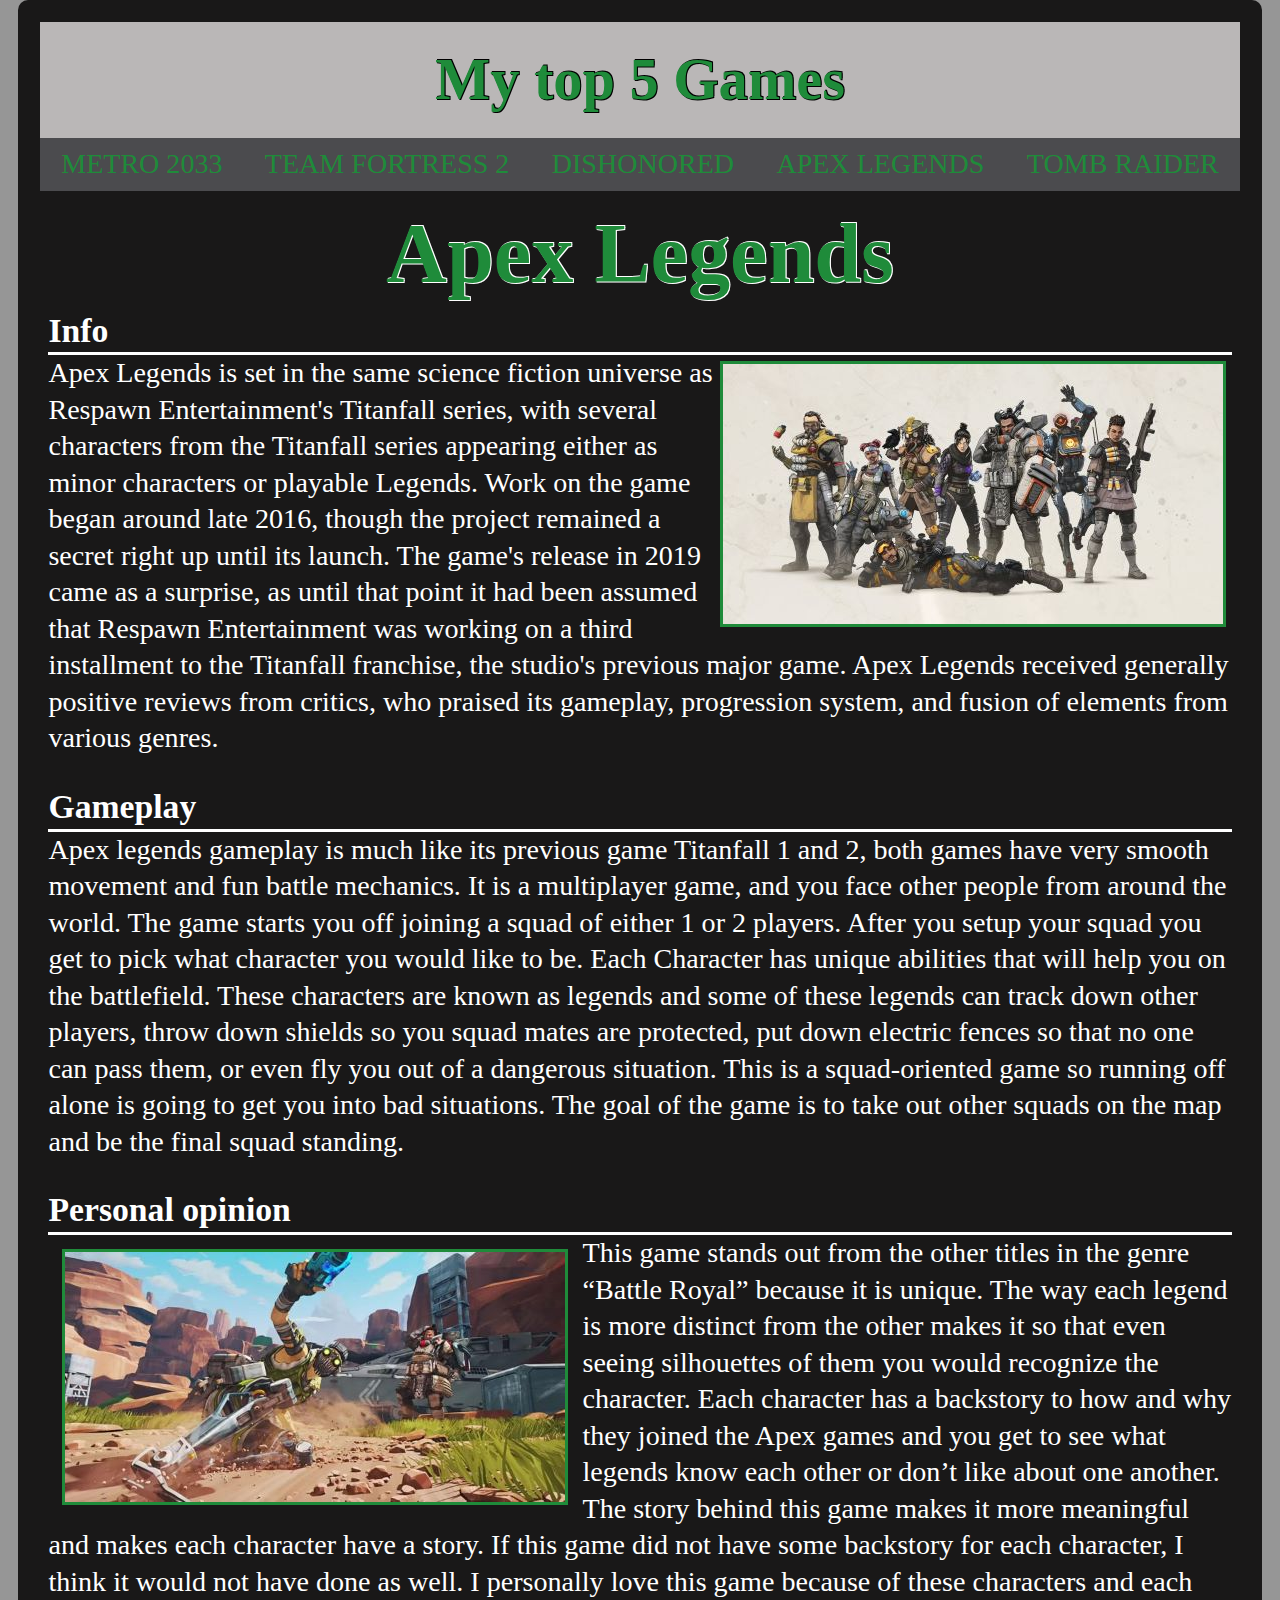
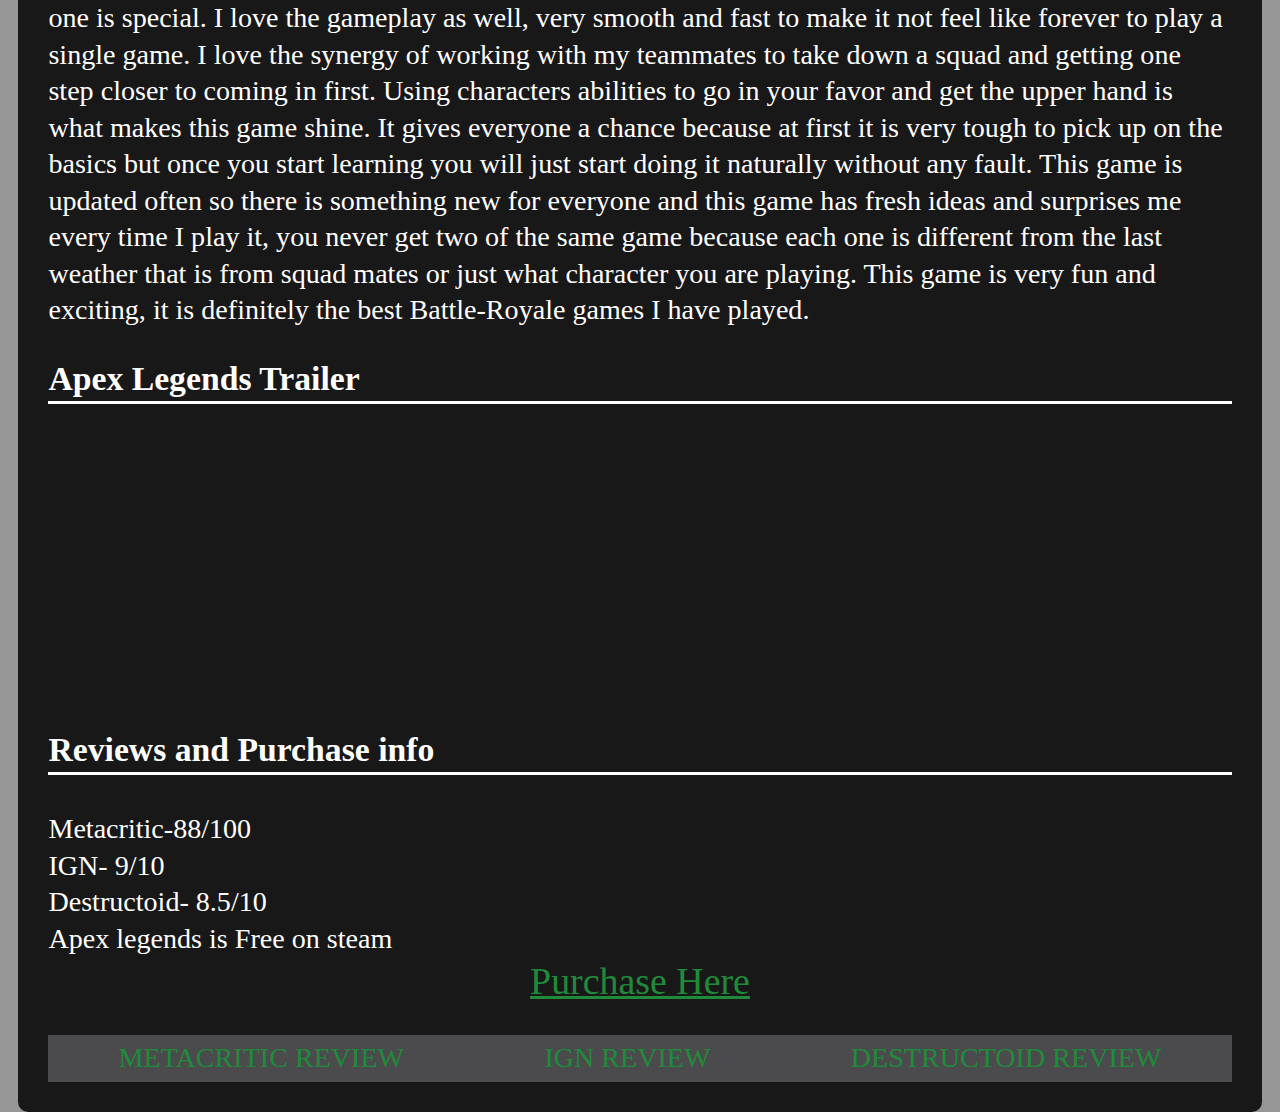
<file: final/apex.html>
<!DOCTYPE html>
<html lang="en">
<head>
    <meta charset="UTF-8">
    <meta http-equiv="X-UA-Compatible" content="IE=edge">
    <meta name="viewport" content="width=device-width, initial-scale=1.0">
    <title>apex</title>
    <link rel="stylesheet" href="reset.css">
    <link rel="stylesheet" href="mainpage.css">
</head>
<body>
 <div class="apex">   
 <div class="wrapper">
<header>
    <h1>My top 5 Games</h1>
</header>

<nav>
    <ul>
        <li><a href="metro2033.html">Metro 2033</a></li>
        <li><a href="tf2.html">Team Fortress 2</a></li>
        <li><a href="dishonored.html">Dishonored</a></li>
        <li><a href="apex.html">Apex legends</a></li>
        <li><a href="tomb.html">Tomb Raider</a></li>
    </ul>
</nav>

<main>
    <h1>Apex Legends</h1>
    <h3>Info</h3>
    <img src="images/apex.jpg" alt="apex" class="pic-right">
    <p>Apex Legends is set in the same science fiction universe as Respawn Entertainment's Titanfall series, with several characters from the Titanfall series appearing either as minor characters or playable Legends. Work on the game began around late 2016, though the project remained a secret right up until its launch. The game's release in 2019 came as a surprise, as until that point it had been assumed that Respawn Entertainment was working on a third installment to the Titanfall franchise, the studio's previous major game. Apex Legends received generally positive reviews from critics, who praised its gameplay, progression system, and fusion of elements from various genres.
    </p>

    <h3>Gameplay</h3>
    <p>
        Apex legends gameplay is much like its previous game Titanfall 1 and 2, both games have very smooth movement and fun battle mechanics. It is a multiplayer game, and you face other people from around the world. The game starts you off joining a squad of either 1 or 2 players. After you setup your squad you get to pick what character you would like to be. Each Character has unique abilities that will help you on the battlefield. These characters are known as legends and some of these legends can track down other players, throw down shields so you squad mates are protected, put down electric fences so that no one can pass them, or even fly you out of a dangerous situation. This is a squad-oriented game so running off alone is going to get you into bad situations. The goal of the game is to take out other squads on the map and be the final squad standing.
    </p>

    <h3>Personal opinion</h3>
    <img src="images/apex 2.jpg" alt="pic left" class="pic-left">
    <p>
        This game stands out from the other titles in the genre “Battle Royal” because it is unique. The way each legend is more distinct from the other makes it so that even seeing silhouettes of them you would recognize the character. Each character has a backstory to how and why they joined the Apex games and you get to see what legends know each other or don’t like about one another. The story behind this game makes it more meaningful and makes each character have a story. If this game did not have some backstory for each character, I think it would not have done as well. I personally love this game because of these characters and each one is special. I love the gameplay as well, very smooth and fast to make it not feel like forever to play a single game. I love the synergy of working with my teammates to take down a squad and getting one step closer to coming in first. Using characters abilities to go in your favor and get the upper hand is what makes this game shine. It gives everyone a chance because at first it is very tough to pick up on the basics but once you start learning you will just start doing it naturally without any fault. This game is updated often so there is something new for everyone and this game has fresh ideas and surprises me every time I play it, you never get two of the same game because each one is different from the last weather that is from squad mates or just what character you are playing. This game is very fun and exciting, it is definitely the best Battle-Royale games I have played.
    </p>

    <h3>Apex Legends Trailer</h3>
<iframe width="560" height="315" src="https://www.youtube.com/embed/innmNewjkuk?list=PLnQa3snKdrQrmMh7lYtBzYxpkLY7fAIxg" title="YouTube video player" frameborder="0" allow="accelerometer; autoplay; clipboard-write; encrypted-media; gyroscope; picture-in-picture" allowfullscreen></iframe>

    <h3>Reviews and Purchase info</h3>
    <br>Metacritic-88/100
    <br>IGN- 9/10
    <br>Destructoid- 8.5/10
    <br>Apex legends is Free on steam
    <br><div class=purchasepageapex>
        <a href="https://store.steampowered.com/app/1172470/Apex_Legends/">Purchase Here</a>
    </div>

    <div class="footer">
        <ul>
            <li><a href="https://www.metacritic.com/game/pc/apex-legends">Metacritic Review</a></li>
            <li><a href="https://www.ign.com/articles/apex-legends-review-2">IGN Review</a></li>
            <li><a href="https://www.destructoid.com/reviews/review-apex-legends/">Destructoid Review</a></li>
    </div>    


    


</main>
</div>
</body>
</html>
</file>
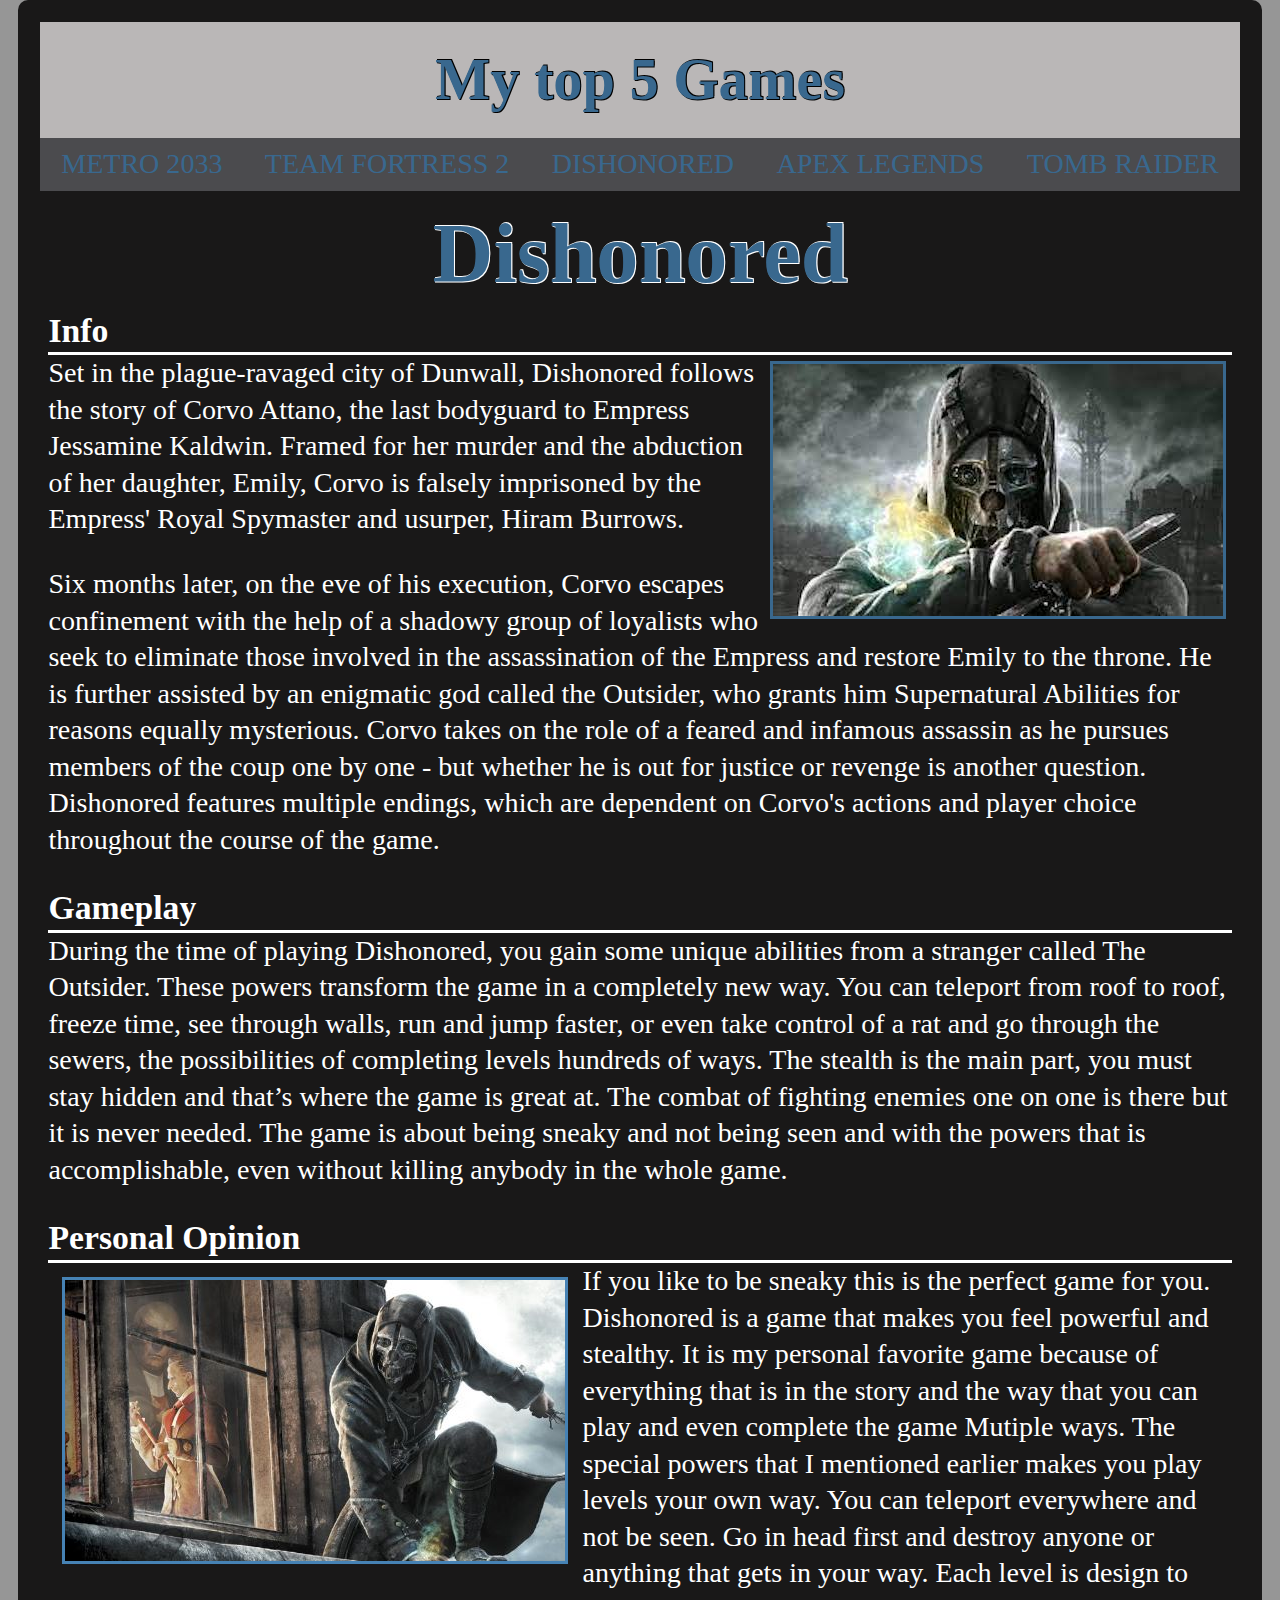
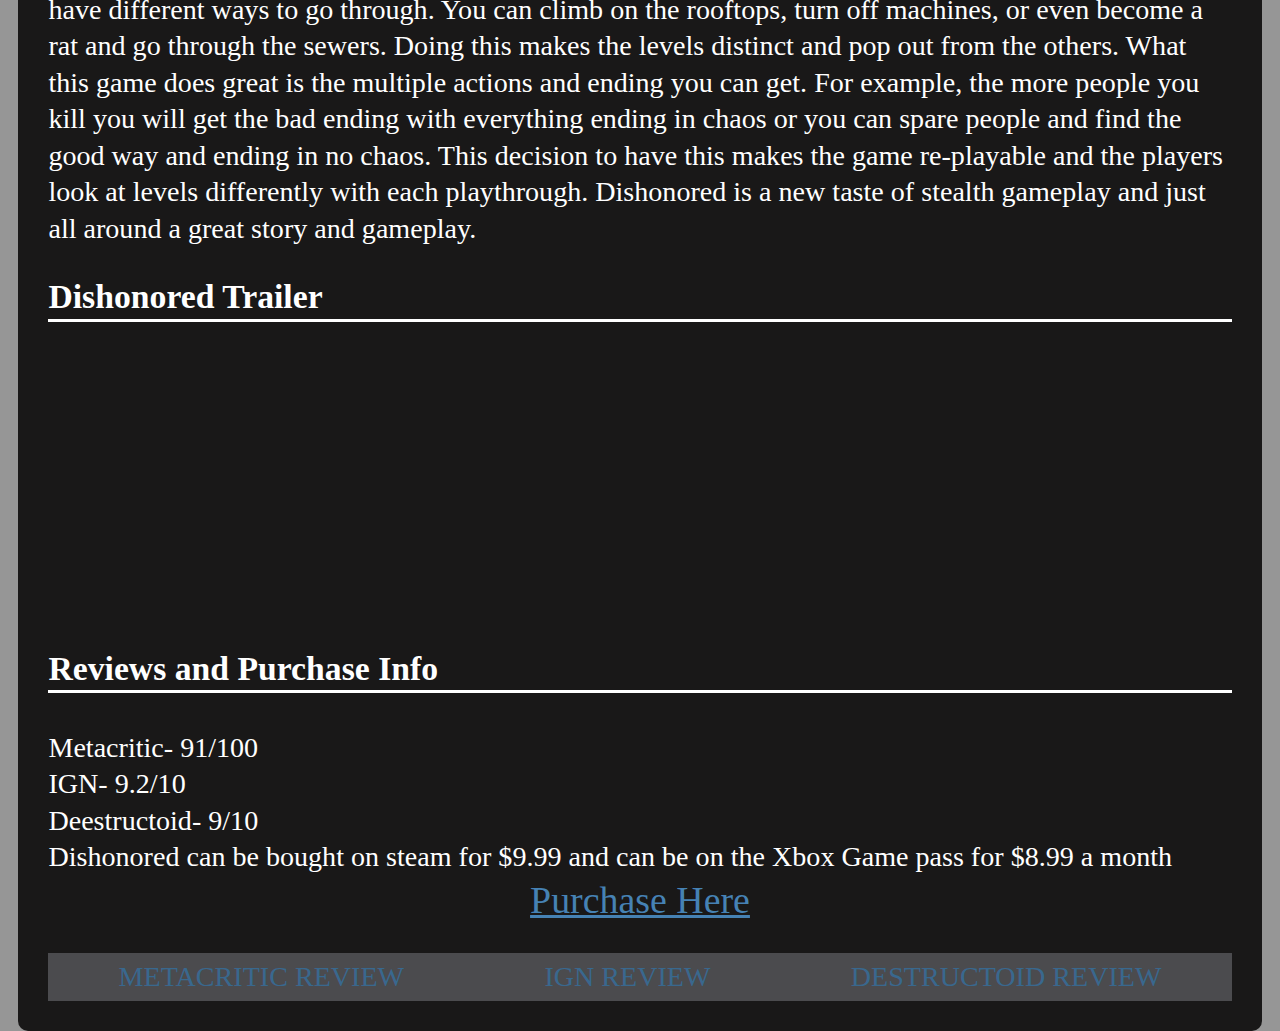
<file: final/dishonored.html>
<!DOCTYPE html>
<html lang="en">
<head>
    <meta charset="UTF-8">
    <meta http-equiv="X-UA-Compatible" content="IE=edge">
    <meta name="viewport" content="width=device-width, initial-scale=1.0">
    <title>dishonored</title>
    <link rel="stylesheet" href="reset.css">
    <link rel="stylesheet" href="mainpage.css">
</head>
<body>
 <div class="dishonored">   
 <div class="wrapper">
<header>
    <h1>My top 5 Games</h1>
</header>

<nav>
    <ul>
        <li><a href="metro2033.html">Metro 2033</a></li>
        <li><a href="tf2.html">Team Fortress 2</a></li>
        <li><a href="dishonored.html">Dishonored</a></li>
        <li><a href="apex.html">Apex legends</a></li>
        <li><a href="tomb.html">Tomb Raider</a></li>
    </ul>
</nav>

<main>
<h1>Dishonored</h1>
<h3>Info</h3>
<img src="images/corvo.jpeg" alt="corvo" class="pic-right">
<p>Set in the plague-ravaged city of Dunwall, Dishonored follows the story of Corvo Attano, the last bodyguard to Empress Jessamine Kaldwin. Framed for her murder and the abduction of her daughter, Emily, Corvo is falsely imprisoned by the Empress' Royal Spymaster and usurper, Hiram Burrows. </p>

<p>Six months later, on the eve of his execution, Corvo escapes confinement with the help of a shadowy group of loyalists who seek to eliminate those involved in the assassination of the Empress and restore Emily to the throne. He is further assisted by an enigmatic god called the Outsider, who grants him Supernatural Abilities for reasons equally mysterious.

Corvo takes on the role of a feared and infamous assassin as he pursues members of the coup one by one - but whether he is out for justice or revenge is another question. Dishonored features multiple endings, which are dependent on Corvo's actions and player choice throughout the course of the game.</p>

<h3>Gameplay</h3>
<p>During the time of playing Dishonored, you gain some unique abilities from a stranger called The Outsider. These powers transform the game in a completely new way. You can teleport from roof to roof, freeze time, see through walls, run and jump faster, or even take control of a rat and go through the sewers, the possibilities of completing levels hundreds of ways. The stealth is the main part, you must stay hidden and that’s where the game is great at. The combat of fighting enemies one on one is there but it is never needed. The game is about being sneaky and not being seen and with the powers that is accomplishable, even without killing anybody in the whole game.</p>

<h3>Personal Opinion</h3>
<img src="images/corvo 2.jpg" alt="pic left" class="pic-left">
<p>If you like to be sneaky this is the perfect game for you. Dishonored is a game that makes you feel powerful and stealthy. It is my personal favorite game because of everything that is in the story and the way that you can play and even complete the game Mutiple ways. The special powers that I mentioned earlier makes you play levels your own way. You can teleport everywhere and not be seen. Go in head first and destroy anyone or anything that gets in your way. Each level is design to have different ways to go through. You can climb on the rooftops, turn off machines, or even become a rat and go through the sewers. Doing this makes the levels distinct and pop out from the others. What this game does great is the multiple actions and ending you can get. For example, the more people you kill you will get the bad ending with everything ending in chaos or you can spare people and find the good way and ending in no chaos. This decision to have this makes the game re-playable and the players look at levels differently with each playthrough. Dishonored is a new taste of stealth gameplay and just all around a great story and gameplay. </p>

<h3>Dishonored Trailer</h3>
<iframe width="560" height="315" src="https://www.youtube.com/embed/VeIn3WjbVbw" title="YouTube video player" frameborder="0" allow="accelerometer; autoplay; clipboard-write; encrypted-media; gyroscope; picture-in-picture" allowfullscreen></iframe>

<h3>Reviews and Purchase Info</h3>
<br>Metacritic- 91/100
<br>IGN- 9.2/10
<br> Deestructoid- 9/10
<br>Dishonored can be bought on steam for $9.99 and can be on the Xbox Game pass for $8.99 a month
<div class=purchasepagedis>
    <a href="https://store.steampowered.com/app/205100/Dishonored/">Purchase Here</a>
</div>



<div class="footer">
    <ul>
        <li><a href="https://www.metacritic.com/game/pc/dishonored">Metacritic Review</a></li>
        <li><a href="https://www.ign.com/articles/2012/10/08/dishonored-review">IGN Review</a></li>
        <li><a href="https://www.destructoid.com/reviews/review-dishonored/">Destructoid Review</a></li>
</div>    


</main>

    
 </div>    
</body>
</html>
</file>
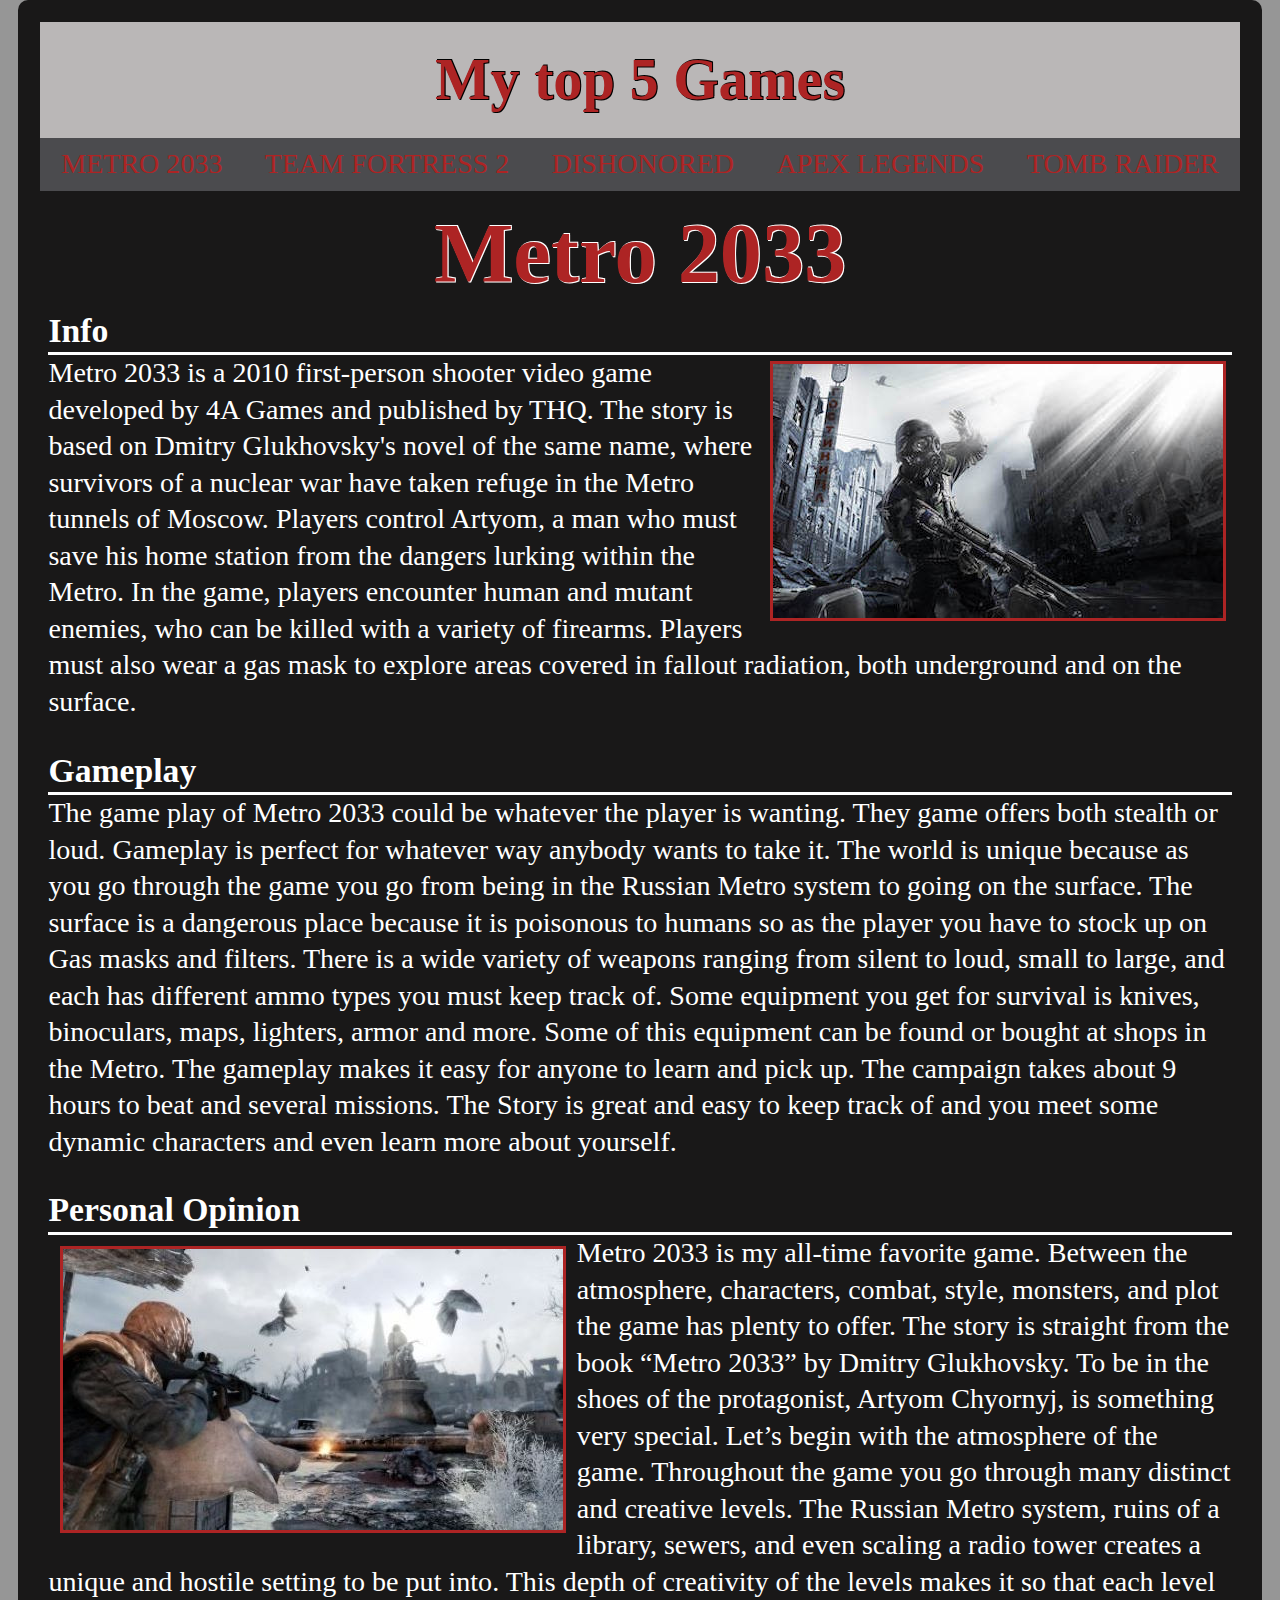
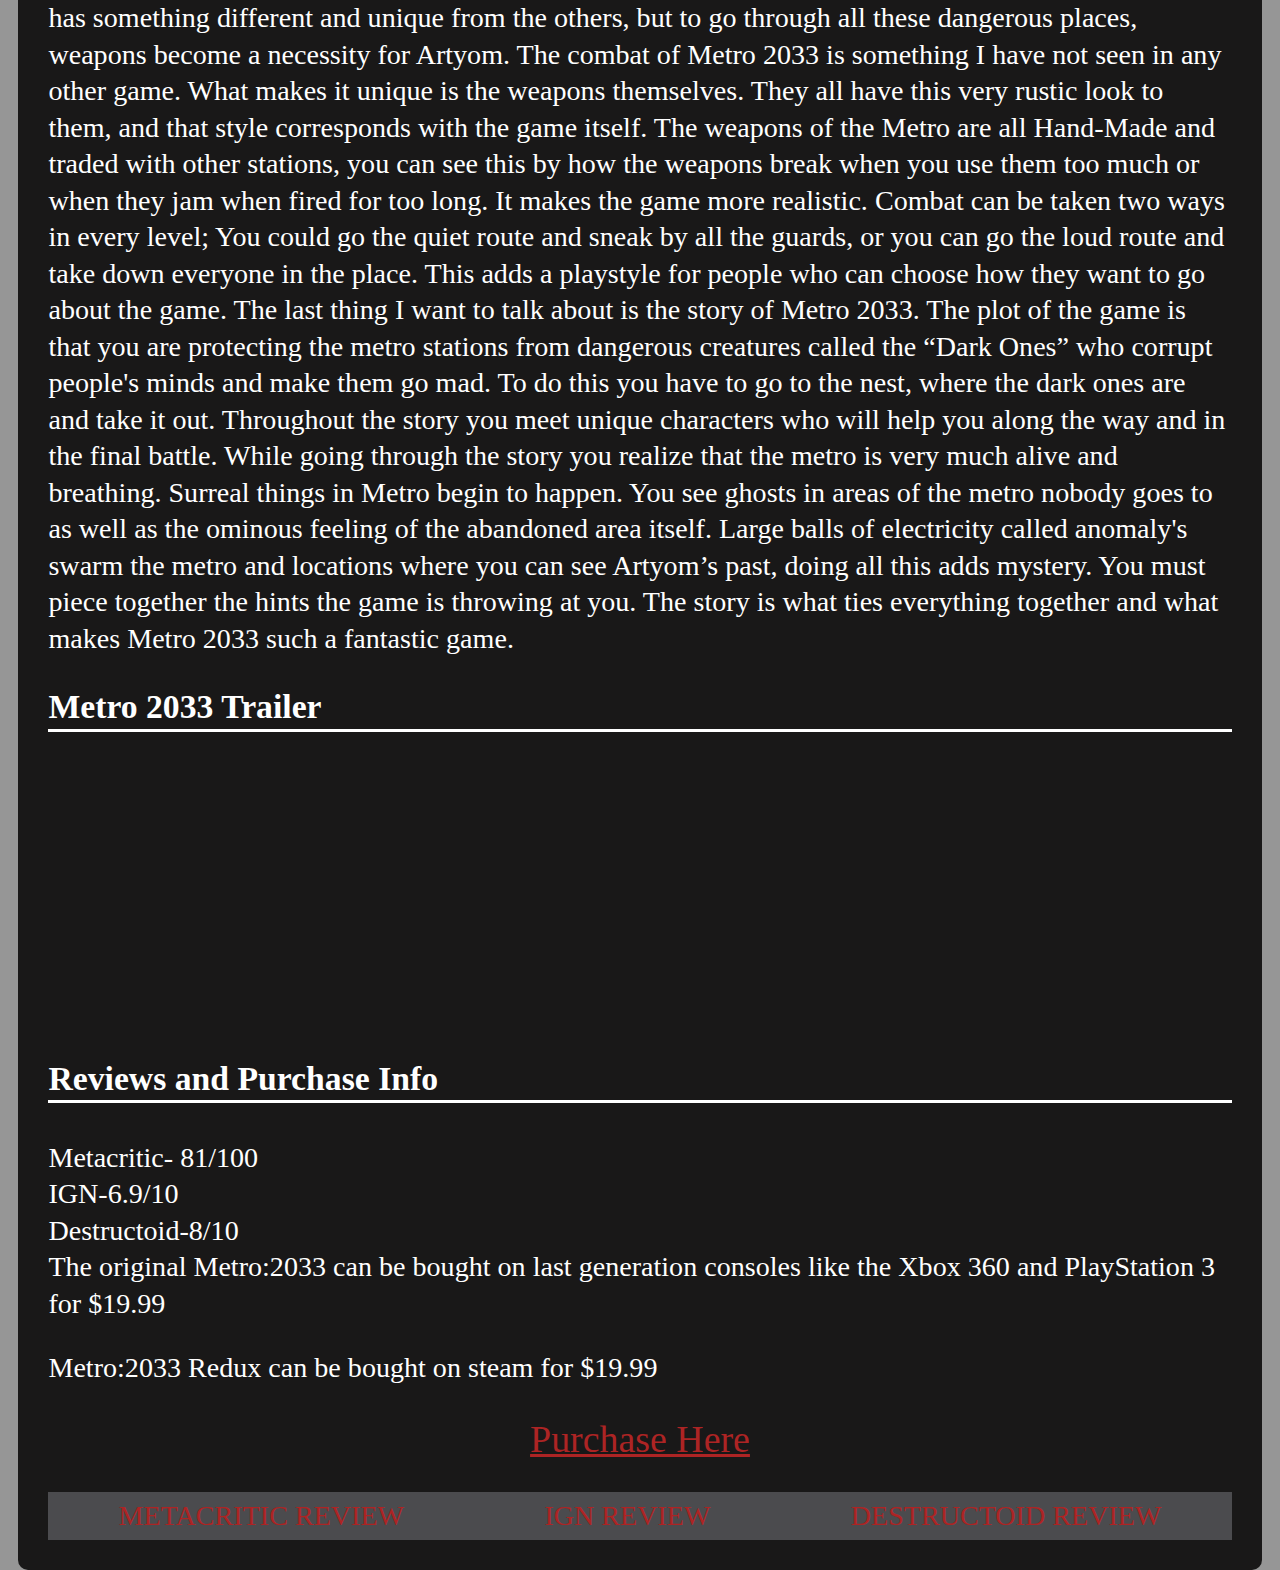
<file: final/metro2033.html>
<!DOCTYPE html>
<html lang="en">
<head>
    <meta charset="UTF-8">
    <meta http-equiv="X-UA-Compatible" content="IE=edge">
    <meta name="viewport" content="width=device-width, initial-scale=1.0">
    <title>Metro 2033</title>
    <link rel="stylesheet" href="reset.css">
    <link rel="stylesheet" href="mainpage.css">
</head>
<body>
 <div class="wrapper">
<header>
    <h1>My top 5 Games</h1>
</header>

<nav>
    <ul>
        <li><a href="metro2033.html">Metro 2033</a></li>
        <li><a href="tf2.html">Team Fortress 2</a></li>
        <li><a href="dishonored.html">Dishonored</a></li>
        <li><a href="apex.html">Apex legends</a></li>
        <li><a href="tomb.html">Tomb Raider</a></li>
    </ul>
</nav>

<main>
<h1>Metro 2033</h1>
<h3>Info</h3>
<img src="images/artyom.jpg" alt="float right" class="pic-right">
<p>Metro 2033 is a 2010 first-person shooter video game developed by 4A Games and published by THQ. The story is based on Dmitry Glukhovsky's novel of the same name, where survivors of a nuclear war have taken refuge in the Metro tunnels of Moscow. Players control Artyom, a man who must save his home station from the dangers lurking within the Metro. In the game, players encounter human and mutant enemies, who can be killed with a variety of firearms. Players must also wear a gas mask to explore areas covered in fallout radiation, both underground and on the surface.</p>

<h3>Gameplay</h3>
<p>The game play of Metro 2033 could be whatever the player is wanting. They game offers both stealth or loud.  Gameplay is perfect for whatever way anybody wants to take it. The world is unique because as you go through the game you go from being in the Russian Metro system to going on the surface. The surface is a dangerous place because it is poisonous to humans so as the player you have to stock up on Gas masks and filters. There is a wide variety of weapons ranging from silent to loud, small to large, and each has different ammo types you must keep track of. Some equipment you get for survival is knives, binoculars, maps, lighters, armor and more. Some of this equipment can be found or bought at shops in the Metro. The gameplay makes it easy for anyone to learn and pick up. The campaign takes about 9 hours to beat and several missions. The Story is great and easy to keep track of and you meet some dynamic characters and even learn more about yourself.</p>

<h3>Personal Opinion</h3>
<img src="images/metro.jpg" alt="go left" class="pic-left">
<p>Metro 2033 is my all-time favorite game. Between the atmosphere, characters, combat, style, monsters, and plot the game has plenty to offer. The story is straight from the book “Metro 2033” by Dmitry Glukhovsky.  To be in the shoes of the protagonist, Artyom Chyornyj, is something very special. Let’s begin with the atmosphere of the game. Throughout the game you go through many distinct and creative levels. The Russian Metro system, ruins of a library, sewers, and even scaling a radio tower creates a unique and hostile setting to be put into. This depth of creativity of the levels makes it so that each level has something different and unique from the others, but to go through all these dangerous places, weapons become a necessity for Artyom.  The combat of Metro 2033 is something I have not seen in any other game. What makes it unique is the weapons themselves. They all have this very rustic look to them, and that style corresponds with the game itself. The weapons of the Metro are all Hand-Made and traded with other stations, you can see this by how the weapons break when you use them too much or when they jam when fired for too long. It makes the game more realistic. Combat can be taken two ways in every level; You could go the quiet route and sneak by all the guards, or you can go the loud route and take down everyone in the place. This adds a playstyle for people who can choose how they want to go about the game. The last thing I want to talk about is the story of Metro 2033. The plot of the game is that you are protecting the metro stations from dangerous creatures called the “Dark Ones” who corrupt people's minds and make them go mad. To do this you have to go to the nest, where the dark ones are and take it out. Throughout the story you meet unique characters who will help you along the way and in the final battle. While going through the story you realize that the metro is very much alive and breathing. Surreal things in Metro begin to happen. You see ghosts in areas of the metro nobody goes to as well as the ominous feeling of the abandoned area itself. Large balls of electricity called anomaly's swarm the metro and locations where you can see Artyom’s past, doing all this adds mystery. You must piece together the hints the game is throwing at you. The story is what ties everything together and what makes Metro 2033 such a fantastic game. </p>

<h3>Metro 2033 Trailer</h3>
<iframe width="560" height="315" src="https://www.youtube.com/embed/QThDHIu8sZE" title="YouTube video player" frameborder="0" allow="accelerometer; autoplay; clipboard-write; encrypted-media; gyroscope; picture-in-picture" allowfullscreen></iframe>

<h3>Reviews and Purchase Info</h3>

<br>Metacritic- 81/100
<br>IGN-6.9/10
<br>Destructoid-8/10

<p>The original Metro:2033 can be bought on last generation consoles like the Xbox 360 and PlayStation 3 for $19.99</p>
<p>Metro:2033 Redux can be bought on steam for $19.99</p>
<div class=purchasepagemetro>
    <a href="https://store.steampowered.com/app/286690/Metro_2033_Redux/">Purchase Here</a>
</div>

<div class="footer">
    <ul>
        <li><a href="https://www.metacritic.com/search/all/Metro%202033/results">Metacritic Review</a></li>
        <li><a href="https://www.ign.com/articles/2010/03/20/metro-2033-review">IGN Review</a></li>
        <li><a href="https://www.destructoid.com/reviews/review-metro-2033/">Destructoid Review</a></li>
</div>    


</main>

    
 </div> 
</div>   
</body>
</html>
</file>
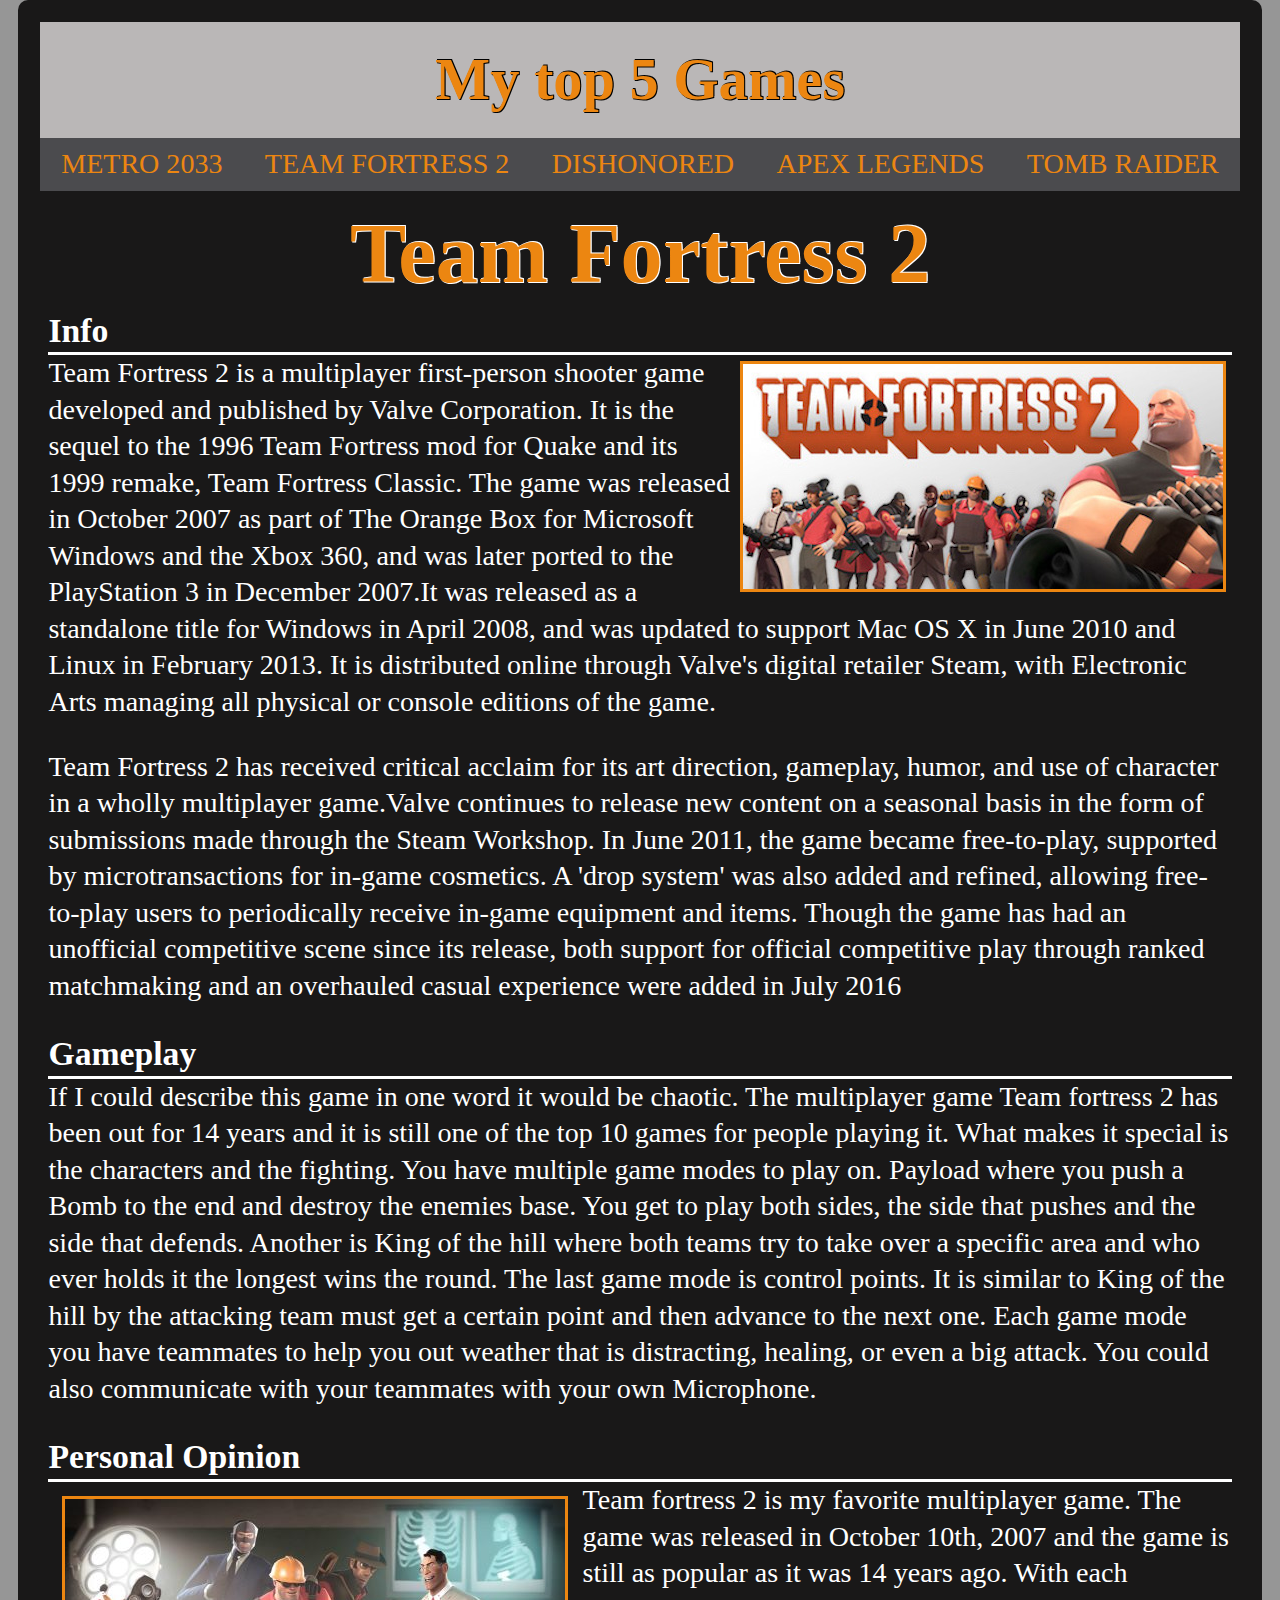
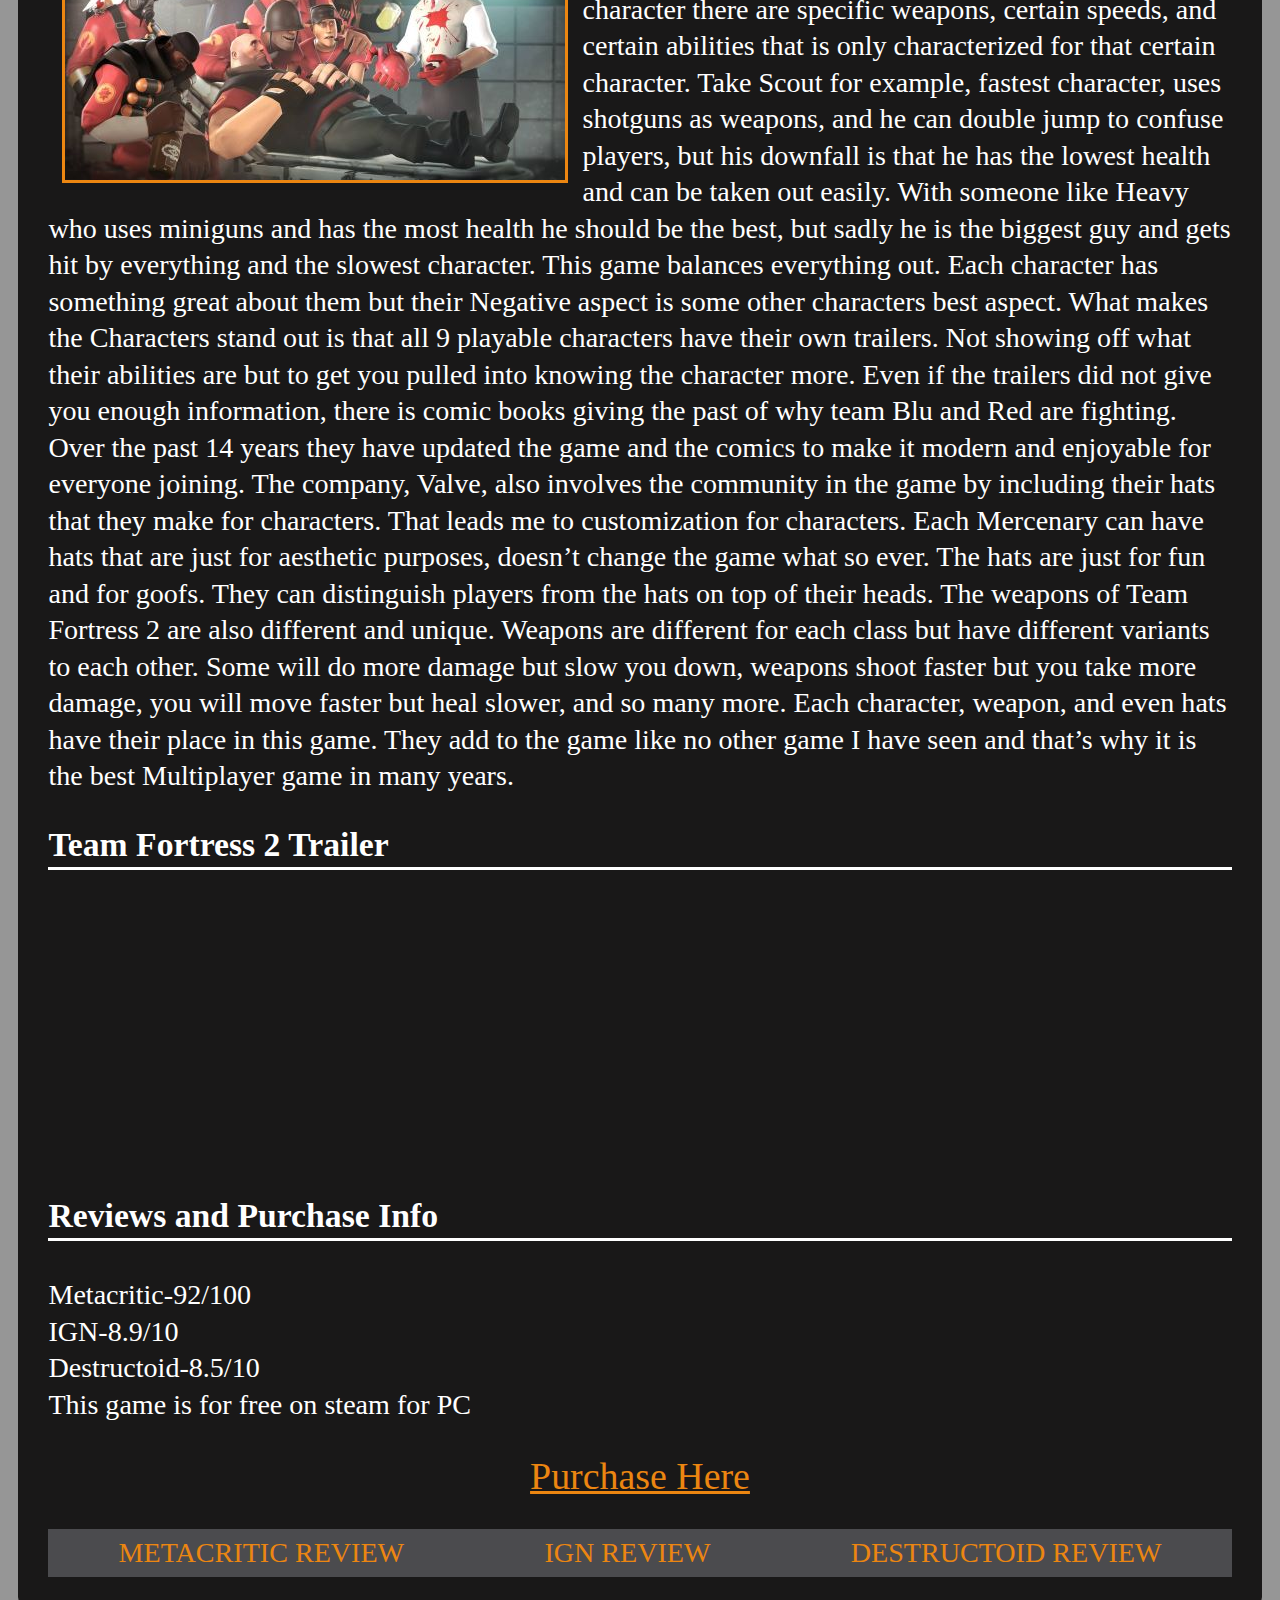
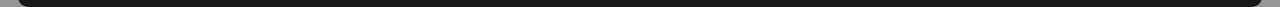
<file: final/tf2.html>
<!DOCTYPE html>
<html lang="en">
<head>
    <meta charset="UTF-8">
    <meta http-equiv="X-UA-Compatible" content="IE=edge">
    <meta name="viewport" content="width=device-width, initial-scale=1.0">
    <title>Team fortress 2</title>
    <link rel="stylesheet" href="reset.css">
    <link rel="stylesheet" href="mainpage.css">
</head>
<body class="tf2">
 <div class="wrapper">
<header>
    <h1>My top 5 Games</h1>
</header>

<nav>
    <ul>
        <li><a href="metro2033.html">Metro 2033</a></li>
        <li><a href="tf2.html">Team Fortress 2</a></li>
        <li><a href="dishonored.html">Dishonored</a></li>
        <li><a href="apex.html">Apex legends</a></li>
        <li><a href="tomb.html">Tomb Raider</a></li>
    </ul>
</nav>

<main>
<h1>Team Fortress 2</h1>
<h3>Info</h3>
<img src="images/tf2.jpg" alt="tf2" class="pic-right">
<p>Team Fortress 2 is a multiplayer first-person shooter game developed and published by Valve Corporation. It is the sequel to the 1996 Team Fortress mod for Quake and its 1999 remake, Team Fortress Classic. The game was released in October 2007 as part of The Orange Box for Microsoft Windows and the Xbox 360, and was later ported to the PlayStation 3 in December 2007.It was released as a standalone title for Windows in April 2008, and was updated to support Mac OS X in June 2010 and Linux in February 2013. It is distributed online through Valve's digital retailer Steam, with Electronic Arts managing all physical or console editions of the game.</p>
<p>Team Fortress 2 has received critical acclaim for its art direction, gameplay, humor, and use of character in a wholly multiplayer game.Valve continues to release new content on a seasonal basis in the form of submissions made through the Steam Workshop. In June 2011, the game became free-to-play, supported by microtransactions for in-game cosmetics. A 'drop system' was also added and refined, allowing free-to-play users to periodically receive in-game equipment and items. Though the game has had an unofficial competitive scene since its release, both support for official competitive play through ranked matchmaking and an overhauled casual experience were added in July 2016</p>

<h3>Gameplay</h3>
<p>If I could describe this game in one word it would be chaotic. The multiplayer game Team fortress 2 has been out for 14 years and it is still one of the top 10 games for people playing it. What makes it special is the characters and the fighting. You have multiple game modes to play on. Payload where you push a Bomb to the end and destroy the enemies base. You get to play both sides, the side that pushes and the side that defends. Another is King of the hill where both teams try to take over a specific area and who ever holds it the longest wins the round. The last game mode is control points. It is similar to King of the hill by the attacking team must get a certain point and then advance to the next one. Each game mode you have teammates to help you out weather that is distracting, healing, or even a big attack. You could also communicate with your teammates with your own Microphone. </p>

<h3>Personal Opinion</h3>
<img src="images/team.jpg" alt="pic left" class="pic-left">
<p>Team fortress 2 is my favorite multiplayer game. The game was released in October 10th, 2007 and the game is still as popular as it was 14 years ago. With each character there are specific weapons, certain speeds, and certain abilities that is only characterized for that certain character. Take Scout for example, fastest character, uses shotguns as weapons, and he can double jump to confuse players, but his downfall is that he has the lowest health and can be taken out easily. With someone like Heavy who uses miniguns and has the most health he should be the best, but sadly he is the biggest guy and gets hit by everything and the slowest character. This game balances everything out. Each character has something great about them but their Negative aspect is some other characters best aspect. What makes the Characters stand out is that all 9 playable characters have their own trailers. Not showing off what their abilities are but to get you pulled into knowing the character more. Even if the trailers did not give you enough information, there is comic books giving the past of why team Blu and Red are fighting. Over the past 14 years they have updated the game and the comics to make it modern and enjoyable for everyone joining. The company, Valve, also involves the community in the game by including their hats that they make for characters. That leads me to customization for characters. Each Mercenary can have hats that are just for aesthetic purposes, doesn’t change the game what so ever. The hats are just for fun and for goofs. They can distinguish players from the hats on top of their heads. The weapons of Team Fortress 2 are also different and unique. Weapons are different for each class but have different variants to each other. Some will do more damage but slow you down, weapons shoot faster but you take more damage, you will move faster but heal slower, and so many more. Each character, weapon, and even hats have their place in this game. They add to the game like no other game I have seen and that’s why it is the best Multiplayer game in many years. </p>

<h3>Team Fortress 2 Trailer</h3>
<iframe width="560" height="315" src="https://www.youtube.com/embed/N7ZafWA2jd8" title="YouTube video player" frameborder="0" allow="accelerometer; autoplay; clipboard-write; encrypted-media; gyroscope; picture-in-picture" allowfullscreen></iframe>

<h3>Reviews and Purchase Info</h3>
<br>Metacritic-92/100
<br> IGN-8.9/10
<br> Destructoid-8.5/10
<p>This game is for free on steam for PC</p>
<div class=purchasepagetf2>
    <a href="https://store.steampowered.com/app/440/Team_Fortress_2/">Purchase Here</a>
</div>

<div class="footer">
    <ul>
        <li><a href="https://www.metacritic.com/game/pc/team-fortress-2">Metacritic Review</a></li>
        <li><a href="https://www.ign.com/articles/2007/10/09/team-fortress-2-review">IGN Review</a></li>
        <li><a href="https://www.destructoid.com/destructoid-review-team-fortress-2/">Destructoid Review</a></li>
</div>    


</main>

    
 </div>    
</body>
</html>
</file>
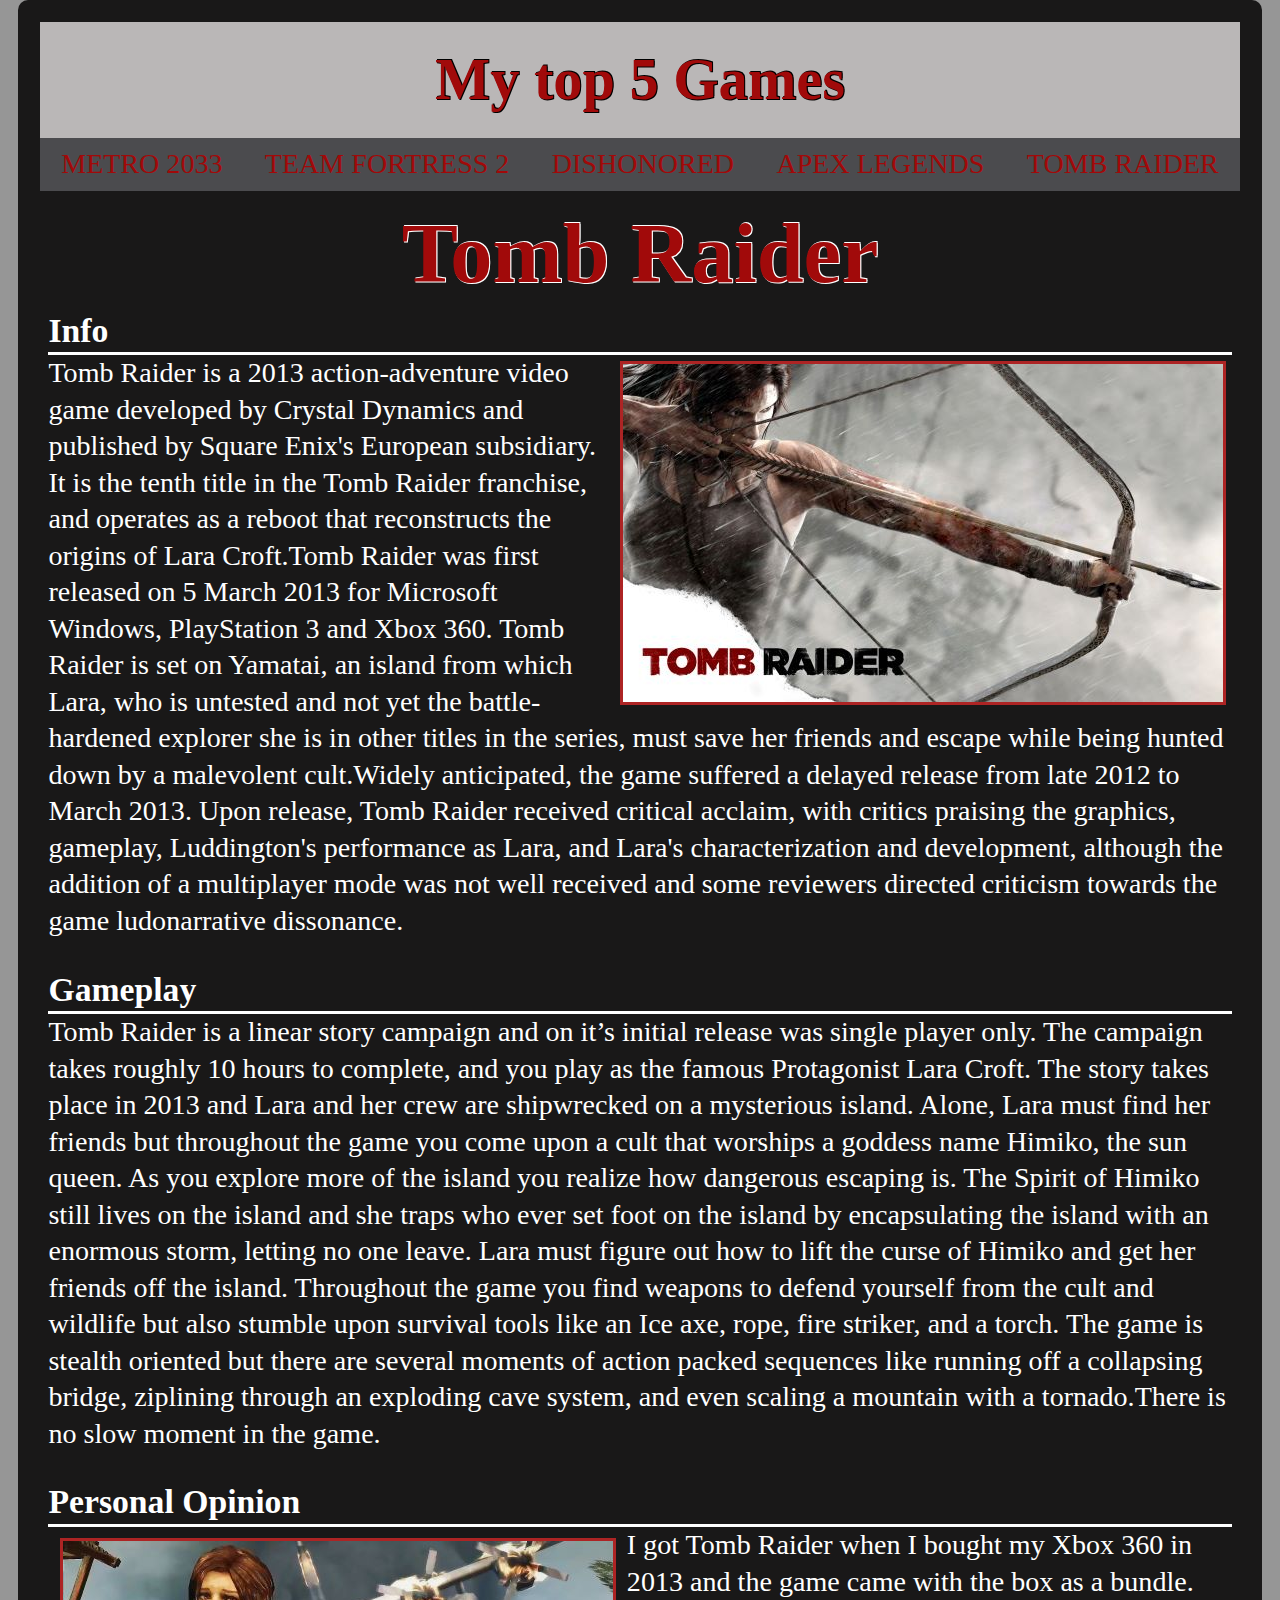
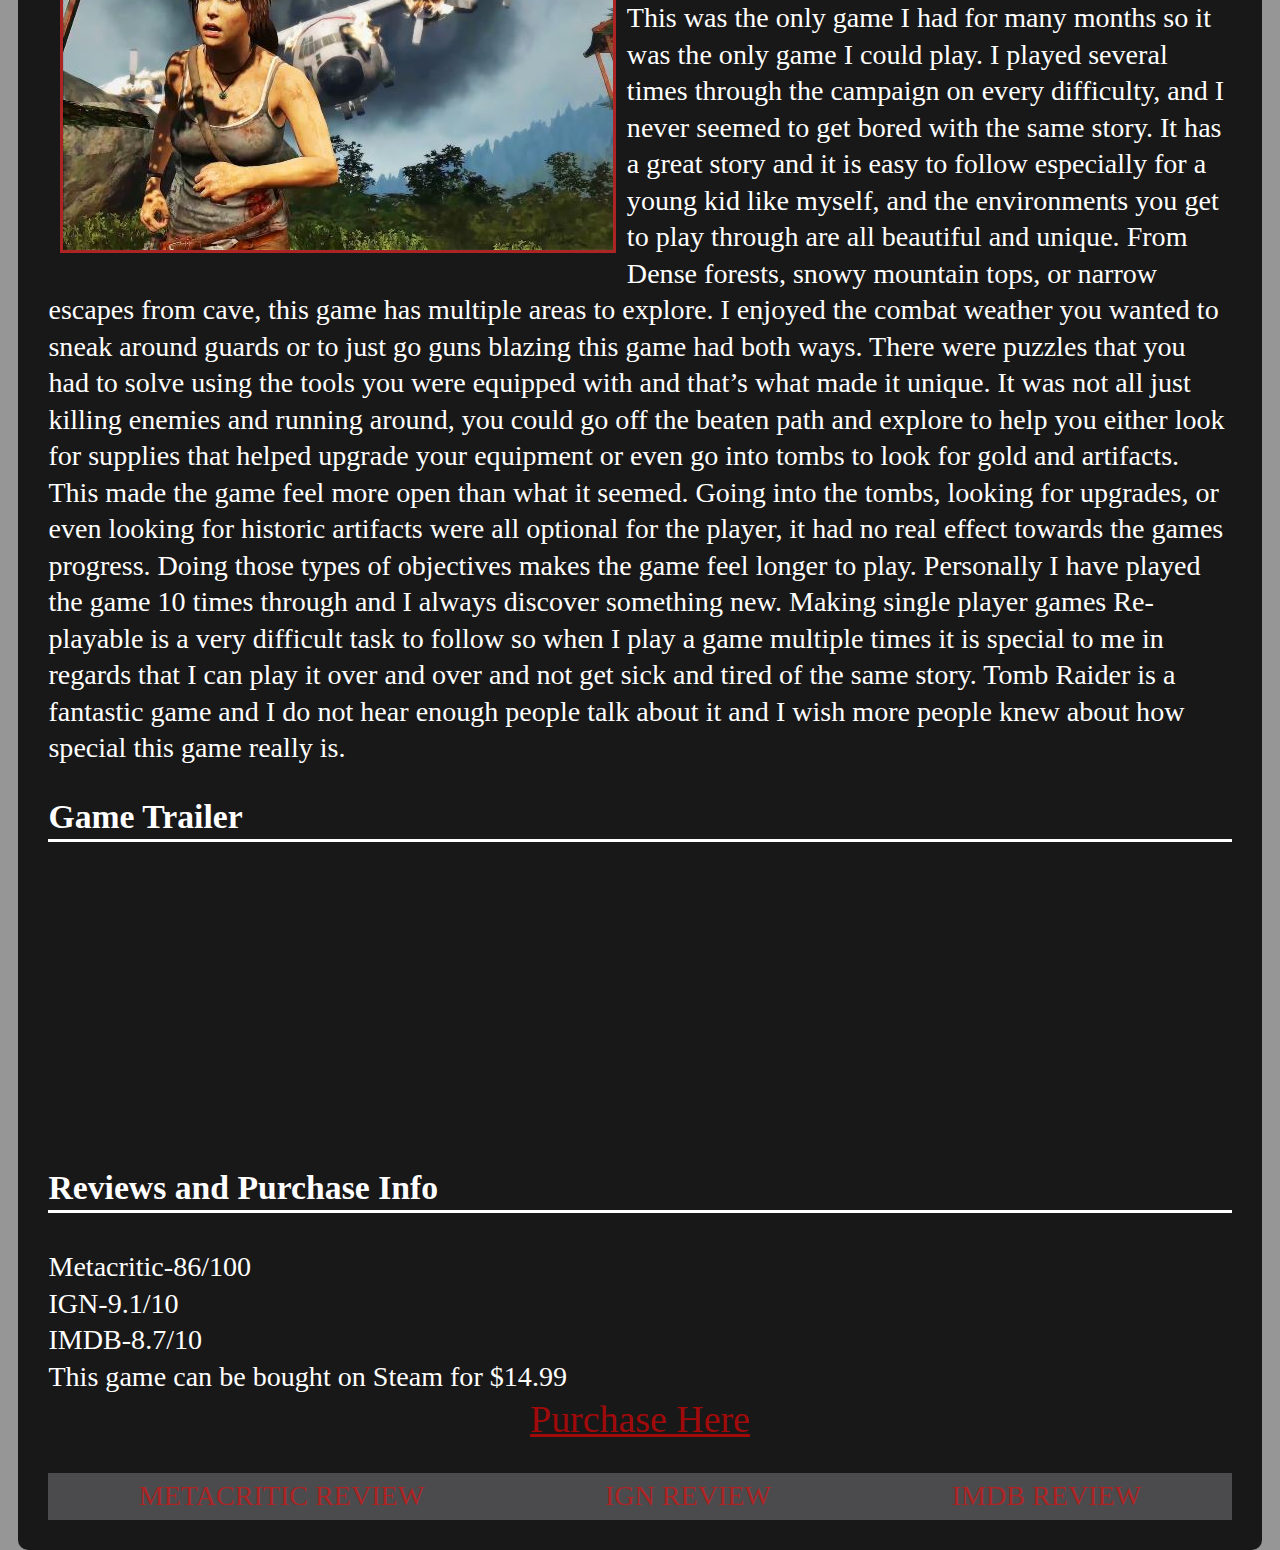
<file: final/tomb.html>
<!DOCTYPE html>
<html lang="en">
<head>
    <meta charset="UTF-8">
    <meta http-equiv="X-UA-Compatible" content="IE=edge">
    <meta name="viewport" content="width=device-width, initial-scale=1.0">
    <title>Tomb raider</title>
    <link rel="stylesheet" href="reset.css">
    <link rel="stylesheet" href="mainpage.css">
</head>
<body class="tomb">
 <div class="wrapper">
<header>
    <h1>My top 5 Games</h1>
</header>

<nav>
    <ul>
        <li><a href="metro2033.html">Metro 2033</a></li>
        <li><a href="tf2.html">Team Fortress 2</a></li>
        <li><a href="dishonored.html">Dishonored</a></li>
        <li><a href="apex.html">Apex legends</a></li>
        <li><a href="tomb.html">Tomb Raider</a></li>
    </ul>
</nav>

<main>
<h1>Tomb Raider</h1>
<h3>Info</h3>
<img src="images/lara.jpg" alt="pic right" class="pic-right">
<p>Tomb Raider is a 2013 action-adventure video game developed by Crystal Dynamics and published by Square Enix's European subsidiary. It is the tenth title in the Tomb Raider franchise, and operates as a reboot that reconstructs the origins of Lara Croft.Tomb Raider was first released on 5 March 2013 for Microsoft Windows, PlayStation 3 and Xbox 360. Tomb Raider is set on Yamatai, an island from which Lara, who is untested and not yet the battle-hardened explorer she is in other titles in the series, must save her friends and escape while being hunted down by a malevolent cult.Widely anticipated, the game suffered a delayed release from late 2012 to March 2013. Upon release, Tomb Raider received critical acclaim, with critics praising the graphics, gameplay, Luddington's performance as Lara, and Lara's characterization and development, although the addition of a multiplayer mode was not well received and some reviewers directed criticism towards the game ludonarrative dissonance.</p>

<h3>Gameplay</h3>
<p>Tomb Raider is a linear story campaign and on it’s initial release was single player only. The campaign takes roughly 10 hours to complete, and you play as the famous Protagonist Lara Croft. The story takes place in 2013 and Lara and her crew are shipwrecked on a mysterious island. Alone, Lara must find her friends but throughout the game you come upon a cult that worships a goddess name Himiko, the sun queen. As you explore more of the island you realize how dangerous escaping is. The Spirit of Himiko still lives on the island and she traps who ever set foot on the island by encapsulating the island with an enormous storm, letting no one leave. Lara must figure out how to lift the curse of Himiko and get her friends off the island. Throughout the game you find weapons to defend yourself from the cult and wildlife but also stumble upon survival tools like an Ice axe, rope, fire striker, and a torch. The game is stealth oriented but there are several moments of action packed sequences like running off a collapsing bridge, ziplining through an exploding cave system, and even scaling a mountain with a tornado.There is no slow moment in the game.</p>

<h3>Personal Opinion</h3>
<img src="images/lara 2.jpg" alt="pic left" class="pic-left">
<p>I got Tomb Raider when I bought my Xbox 360 in 2013 and the game came with the box as a bundle. This was the only game I had for many months so it was the only game I could play. I played several times through the campaign on every difficulty, and I never seemed to get bored with the same story. It has a great story and it is easy to follow especially for a young kid like myself, and the environments you get to play through are all beautiful and unique. From Dense forests, snowy mountain tops, or narrow escapes from cave, this game has multiple areas to explore. I enjoyed the combat weather you wanted to sneak around guards or to just go guns blazing this game had both ways. There were puzzles that you had to solve using the tools you were equipped with and that’s what made it unique. It was not all just killing enemies and running around, you could go off the beaten path and explore to help you either look for supplies that helped upgrade your equipment or even go into tombs to look for gold and artifacts. This made the game feel more open than what it seemed. Going into the tombs, looking for upgrades, or even looking for historic artifacts were all optional for the player, it had no real effect towards the games progress. Doing those types of objectives makes the game feel longer to play. Personally I have played the game 10 times through and I always discover something new. Making single player games Re-playable is a very difficult task to follow so when I play a game multiple times it is special to me in regards that I can play it over and over and not get sick and tired of the same story. Tomb Raider is a fantastic game and I do not hear enough people talk about it and I wish more people knew about how special this game really is.</p>

<h3>Game Trailer</h3>
<iframe width="560" height="315" src="https://www.youtube.com/embed/nFBrgeSjj-0" title="YouTube video player" frameborder="0" allow="accelerometer; autoplay; clipboard-write; encrypted-media; gyroscope; picture-in-picture" allowfullscreen></iframe>

<h3>Reviews and Purchase Info</h3>
<br>Metacritic-86/100
<br>IGN-9.1/10
<br>IMDB-8.7/10
<br>This game can be bought on Steam for $14.99
<div class=purchasepagetomb>
    <a href="https://store.steampowered.com/app/203160/Tomb_Raider/">Purchase Here</a>
</div>

<div class="footer">
    <ul>
        <li><a href="https://www.metacritic.com/game/pc/tomb-raider">Metacritic Review</a></li>
        <li><a href="https://www.ign.com/games/tomb-raider">IGN Review</a></li>
        <li><a href="https://www.imdb.com/title/tt1797530/">IMDB Review</a></li>
</div>  






</main>
    
 </div>    
</body>
</html>
</file>
<file: final/mainpage.css>
/* Main page stuff-----------------------------------------------------------------------------------------------------------------------*/
body{
    background-color: rgb(150, 150, 150);
    font-size: 135%
    
}
.wrapper{
    background-color: rgb(25, 24, 24);
    width: 1200px;
    margin:0 auto;
    border-radius: 10px;
    padding: 1em;
}

header{
    text-align: center;
    font-size: 270%;
    color:rgb(173, 36, 36);
    background-color: rgb(186, 183, 183);
    /* maybe put image as background like from the flower page */
    padding: .5em;
    text-shadow:
    1px -1px 0 rgb(0, 0, 0),
    1px 1px 0 rgb(0, 0, 0);
}

nav ul{
    display: flex;
    justify-content: space-around;
    font-size: 113%;
}

main{
    color:white;
    padding: .3em;
    font-size: 130%;
    line-height: 1.3;
}

nav{
    text-transform: uppercase;
    background-color: #4b4b4e;
}

nav li{
    list-style-type: none;
    padding: .5em;
}

main h3{
    font-size: 120%;
    border-bottom: 3px solid white;
}

nav li a:hover{
    background-color: rgb(255, 254, 254);
    border-radius: 2em;
}

.footer{
    text-transform: uppercase;
    background-color: #4b4b4e;
}

.footer ul{
    display: flex;
    justify-content: space-around;
}

.footer li{
    list-style-type: none;
    padding: .2em
}


/*Metro 2033 specific changes------------------------------------------------------------------------------------------------------------------------------*/
.pic-right{
    float: right;
    border: 3px solid rgb(173, 36, 36);
    margin: .2em;
}

.pic-left{
    float: left;
    margin: .4em;
    border: 3px solid rgb(173, 36, 36);
    
}

main h1{
    font-size:300%;
    text-align: center;
    color:rgb(173, 36, 36);
    text-shadow:
    1px -1px 0 rgb(255, 255, 255),
    1px 1px 0 rgb(255, 255, 255);
}

nav li a{
    color: rgb(173, 36, 36);
    text-decoration: none;
    font-size: 115%;
    padding: .3em
}

.footer li a{
    color: rgb(173, 36, 36);
    text-decoration: none;
}

.purchasepagemetro{
    padding-bottom: 1em;
    text-align: center;
}

.purchasepagemetro a{
    font-size: 135%;
    color: rgb(173, 36, 36)
}

/*Team fortress 2 specific changes------------------------------------------------------------------------------------------------------------------------------------------*/

.tf2 header{
    color: #ec8611
}

.tf2 .pic-right{
    border: 3px solid #ec8611
}

.tf2 .pic-left{
    float: left;
    margin: .5em;
    border: 3px solid #ec8611
}

.tf2 main h1{
    color: #ec8611
}

.tf2 nav li a{
    color:#ec8611
}

.tf2 .footer li a{
    color: #ec8611
}

.purchasepagetf2 a{
    font-size: 135%;
    color: #ec8611
}

.purchasepagetf2{
    padding-bottom: 1em;
    text-align: center;
}

/*Dishonored specific Changes---------------------------------------------------------------------------------------------------------------------------------------------*/

.dishonored header{
    color: rgb(57, 104, 142)
}

.dishonored .pic-right{
    border: 3px solid rgb(57, 104, 142)
}

.dishonored .pic-left{
    float: left;
    margin: .5em;
    border: 3px solid steelblue;
}

.dishonored main h1{
    color: rgb(57, 104, 142)
}

.dishonored nav li a{
    color:rgb(57, 104, 142)
}

.dishonored .footer li a{
    color: rgb(57, 104, 142)
}

.purchasepagedis{
    padding-bottom: 1em;
    text-align: center;
}

.purchasepagedis a{
    font-size: 135%;
    color: steelblue;
}

/*Apex Legends specific Changes ------------------------------------------------------------------------------------------------------------------------------*/

.apex header{
    color: rgb(31, 139, 58)
}

.apex .pic-right{
    border: 3px solid rgb(31, 139, 58);
}

.apex .pic-left{
    float: left;
    margin: .5em;
    border: 3px solid rgb(31, 139, 58);
}

.apex main h1{
    color: rgb(31, 139, 58)
}

.apex nav li a{
    color:rgb(31, 139, 58)
}

.apex .footer li a{
    color: rgb(31, 139, 58)
}

.purchasepageapex{
    padding-bottom: 1em;
    text-align:center;
}

.purchasepageapex a{
    font-size: 135%;
    color:rgb(31, 139, 58);
}

/*Tomb Raider edits-----------------------------------------------------------------------------------------*/
.tomb header{
    color: rgb(148, 9, 9)
}

.tomb nav li a{
    color: rgb(161, 9, 9)
}

.tomb h1{
    color: rgb(161, 10, 10);
}

.purchasepagetomb{
    padding-bottom: 1em;
    text-align: center;
}

.purchasepagetomb a{
    font-size: 135%;
    color: rgb(161, 10, 10)
}
</file>
